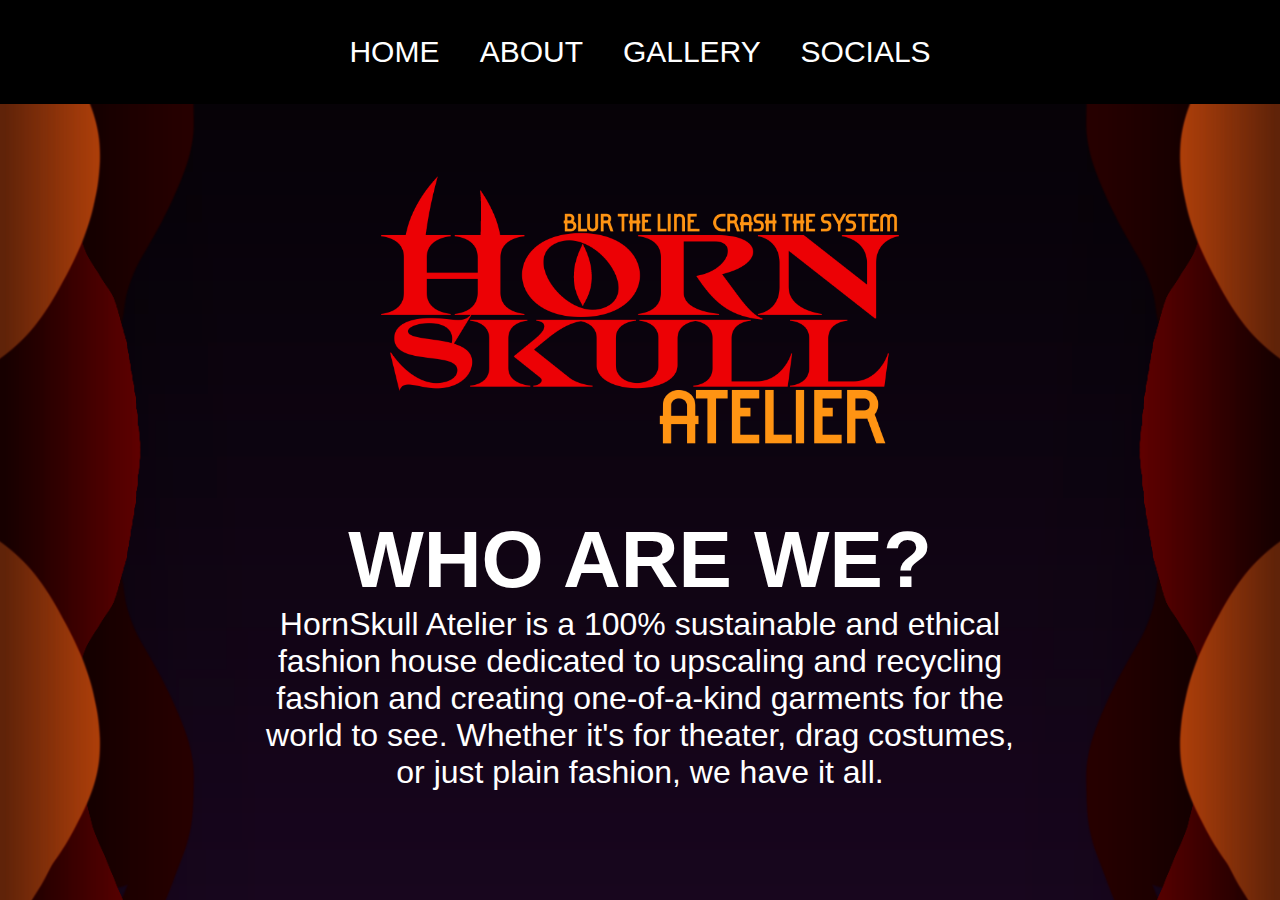
<file: pages/about/index.html>
<!DOCTYPE html>
<html lang="en">
<head>
    <meta charset="UTF-8">
    <meta name="viewport" content="width=device-width, initial-scale=1.0">
    <title>Document</title>
    <link rel="stylesheet" href="./assets/css/style.css">
</head>
<body>

    <header class="header">
        

        <nav class="navbar">
            <a href="../../index.html">HOME </a>
            <a href="../about/index.html">ABOUT </a>
            <a href="../gallery/index.html">GALLERY </a>
            <a href="../socials/index.html">SOCIALS </a>
        </nav>
    </header>

    <div class="hero">

        <div class="herocontent">

            <img src="./assets/img/IMG_3887.PNG" alt="Image" height="400" class="logo">

            <h1> WHO ARE WE? </h1>
            <h2>HornSkull Atelier is a 100% sustainable and ethical fashion house dedicated to upscaling and recycling fashion and creating one-of-a-kind garments for the world to see. Whether it's for theater, drag costumes, or just plain fashion, we have it all.  </h2>
            </div>
            
        </div>
    
</body>
</html>
</file>
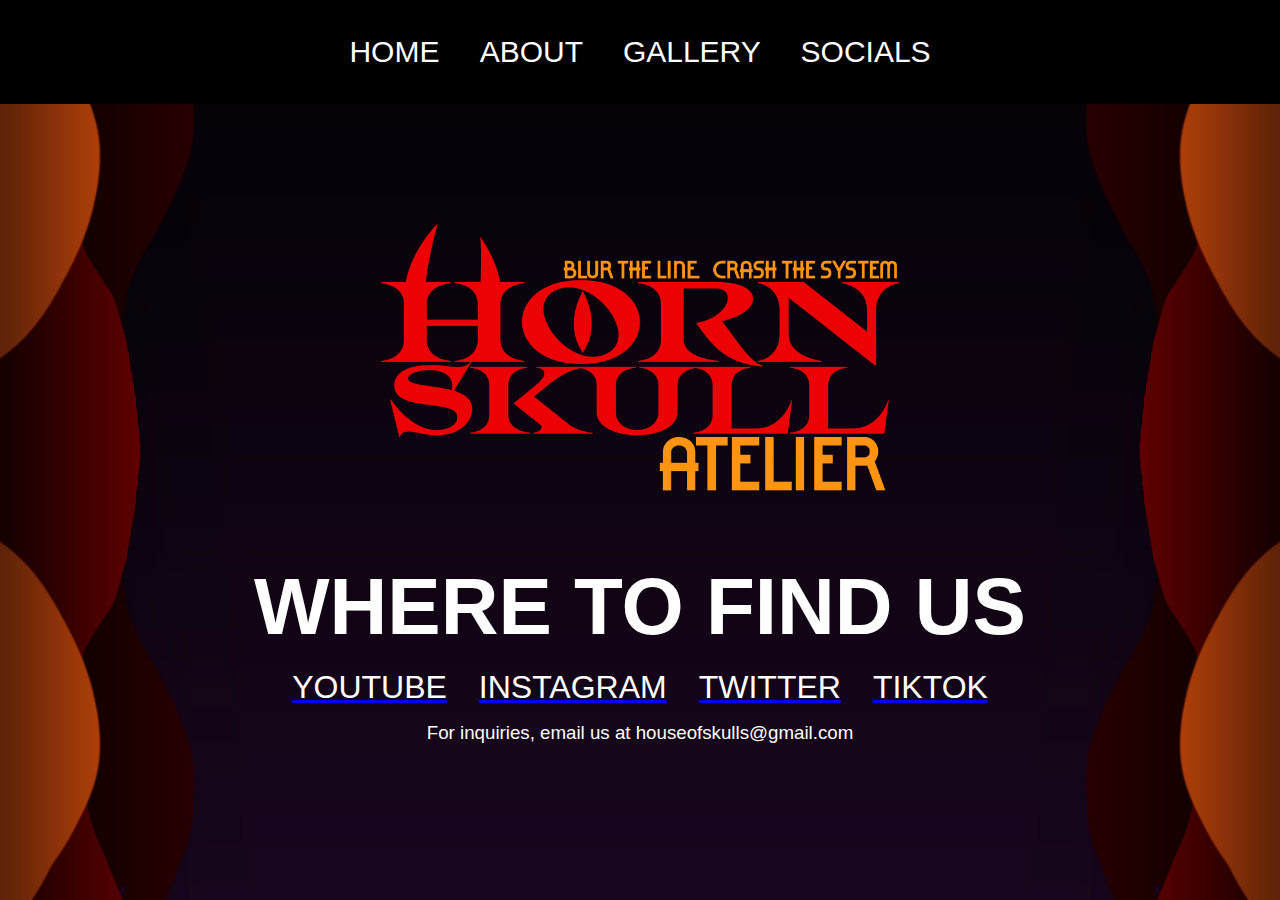
<file: pages/socials/index.html>
<!DOCTYPE html>
<html lang="en">
<head>
    <meta charset="UTF-8">
    <meta name="viewport" content="width=device-width, initial-scale=1.0">
    <title>Document</title>
    <link rel="stylesheet" href="./assets/css/style.css">
</head>
<body>
    <header class="header">
        

        <nav class="navbar">
            <a href="../../index.html">HOME </a>
            <a href="../about/index.html">ABOUT </a>
            <a href="../gallery/">GALLERY </a>
            <a href="../socials/index.html">SOCIALS </a>
        </nav>
    </header>

    <div class="hero">

        <div class="herocontent">

            </div>
                <img src="./assets/img/IMG_3887.PNG" alt="Image" height="400" class="charliep">
            </div>

            <h1> WHERE TO FIND US </h1>

        <div class="links">

            <div class="column">
                <a href="https://www.youtube.com/@jamiecharlie_tuts"> <h2> YOUTUBE </h2> </a>
                <a href="https://www.instagram.com/tuttie_charlie/"> <h2> INSTAGRAM </h2> </a>
                <a href="https://x.com/TuttieCharlie"> <h2> TWITTER </h2> </a>
                <a href="https://www.tiktok.com/@tuttiecharlie"> <h2> TIKTOK </h2> </a>
            </div>

            </div>

            <div>
                <h3>For inquiries, email us at houseofskulls@gmail.com</h3>
            </div>
        

    
</body>
</html>
</file>
<file: pages/about/assets/css/style.css>
* {
    margin: 0;
    padding: 0;
    box-sizing: border-box;
    font-family: 'Segoe UI', Tahoma, Geneva, Verdana, sans-serif;
}

.header {
    position: fixed;
    top: 0;
    left: 0;
    width: 100%;
    padding: 35px 100px;
    background-color: black;
    display: flex;
    justify-content: center;
    align-items: center;
    z-index: 100;
    
}

.navbar a {
    font-size: 30px;
    color: #fff;
    font-weight: 500;
    text-decoration: none;
    align-content: center;
    margin-left: 1rem;
    margin-right: 1rem;

}

h1 {
    font-size: 80px;
    color: #fff;
    justify-content: center;
    align-content: center;
    text-decoration: none;
    text-align: center;


}

h2 {
    color: #fff;
    font-size: 2rem;
    margin-left: 20%;
    margin-right: 20%;
    text-align: center;
    font-weight: 100;
}

.logo {
    text-align: center;
}

body {
    background-image: url(../img/IMG_3886.PNG);
    justify-content: center;
    align-content: center;
    background-position: center;
    background-attachment: fixed;
    background-repeat: no-repeat;
    background-size: cover;
    height: 100dvh;
    width: 100dvw;
    overflow-x: hidden;
    text-align: center;

}

.hero {
    text-align: center;
}

@media (max-width: 820px) {
    .navbar a {
        font-size: 75%;
        margin-left: 1rem;
        margin-right: 1rem;
    }

    .header {
        height: 1%;
    }

    .logo {
        height: 18rem;
    }

    h1 {
        font-size: 200%;
    }

    h2 {
        font-size: 100%;
    }
}
</file>
<file: pages/socials/assets/css/style.css>
* {
    margin: 0;
    padding: 0;
    box-sizing: border-box;
    font-family: 'Segoe UI', Tahoma, Geneva, Verdana, sans-serif;
}

.header {
    position: fixed;
    top: 0;
    left: 0;
    width: 100%;
    padding: 35px 100px ;
    display: flex;
    justify-content: center;
    align-items: center;
    z-index: 100;
    background-color: black;
}

.navbar a {
    font-size: 30px;
    color: #fff;
    font-weight: 500;
    text-decoration: none;
    align-content: center;
    margin-left: 1rem;
    margin-right: 1rem;
    
}

h1  {
    font-size: 5rem;
    color: #fff;
    justify-content: center;
    align-content: center;
    text-decoration: none;
    
}

h2 {
    color: #fff;
    font-size: 2rem;
    margin-left: 1rem;
    margin-right: 1rem;
    margin-top: 1rem;
    text-align: center;
    font-weight: 100;
}

.charliep   {
    text-align: center;
}

body {
    background-image: url(../img/IMG_3886.PNG);
    justify-content: center;
    align-content: center;
    background-position: center;
    background-attachment: fixed;
    background-repeat: no-repeat;
    background-size: cover;
    height: 100dvh;
    width: 100dvw;
    overflow-x: hidden;
    text-align: center;
    
}

.hero   {
    text-align: center;
}

.links    {
    display: flex;
    justify-content: center;
    
}

.column {
    display: flex;
    flex-direction: row;
}

h3 {
    color: #fff;
    font-weight: 30;
    margin-top: 1rem;
}

@media (max-width: 820px) {
    .navbar a {
        font-size: 75%;
        margin-left: 1rem;
        margin-right: 1rem;
    }

    .header {
        height: 1%;
    }

    h1 {
        font-size: 3rem;
    }

    h2 {
        font-size: 1rem;
    }

    h3 {
        margin-top: 2rem;
        font-size: 1rem;
    }
    
}
</file>
